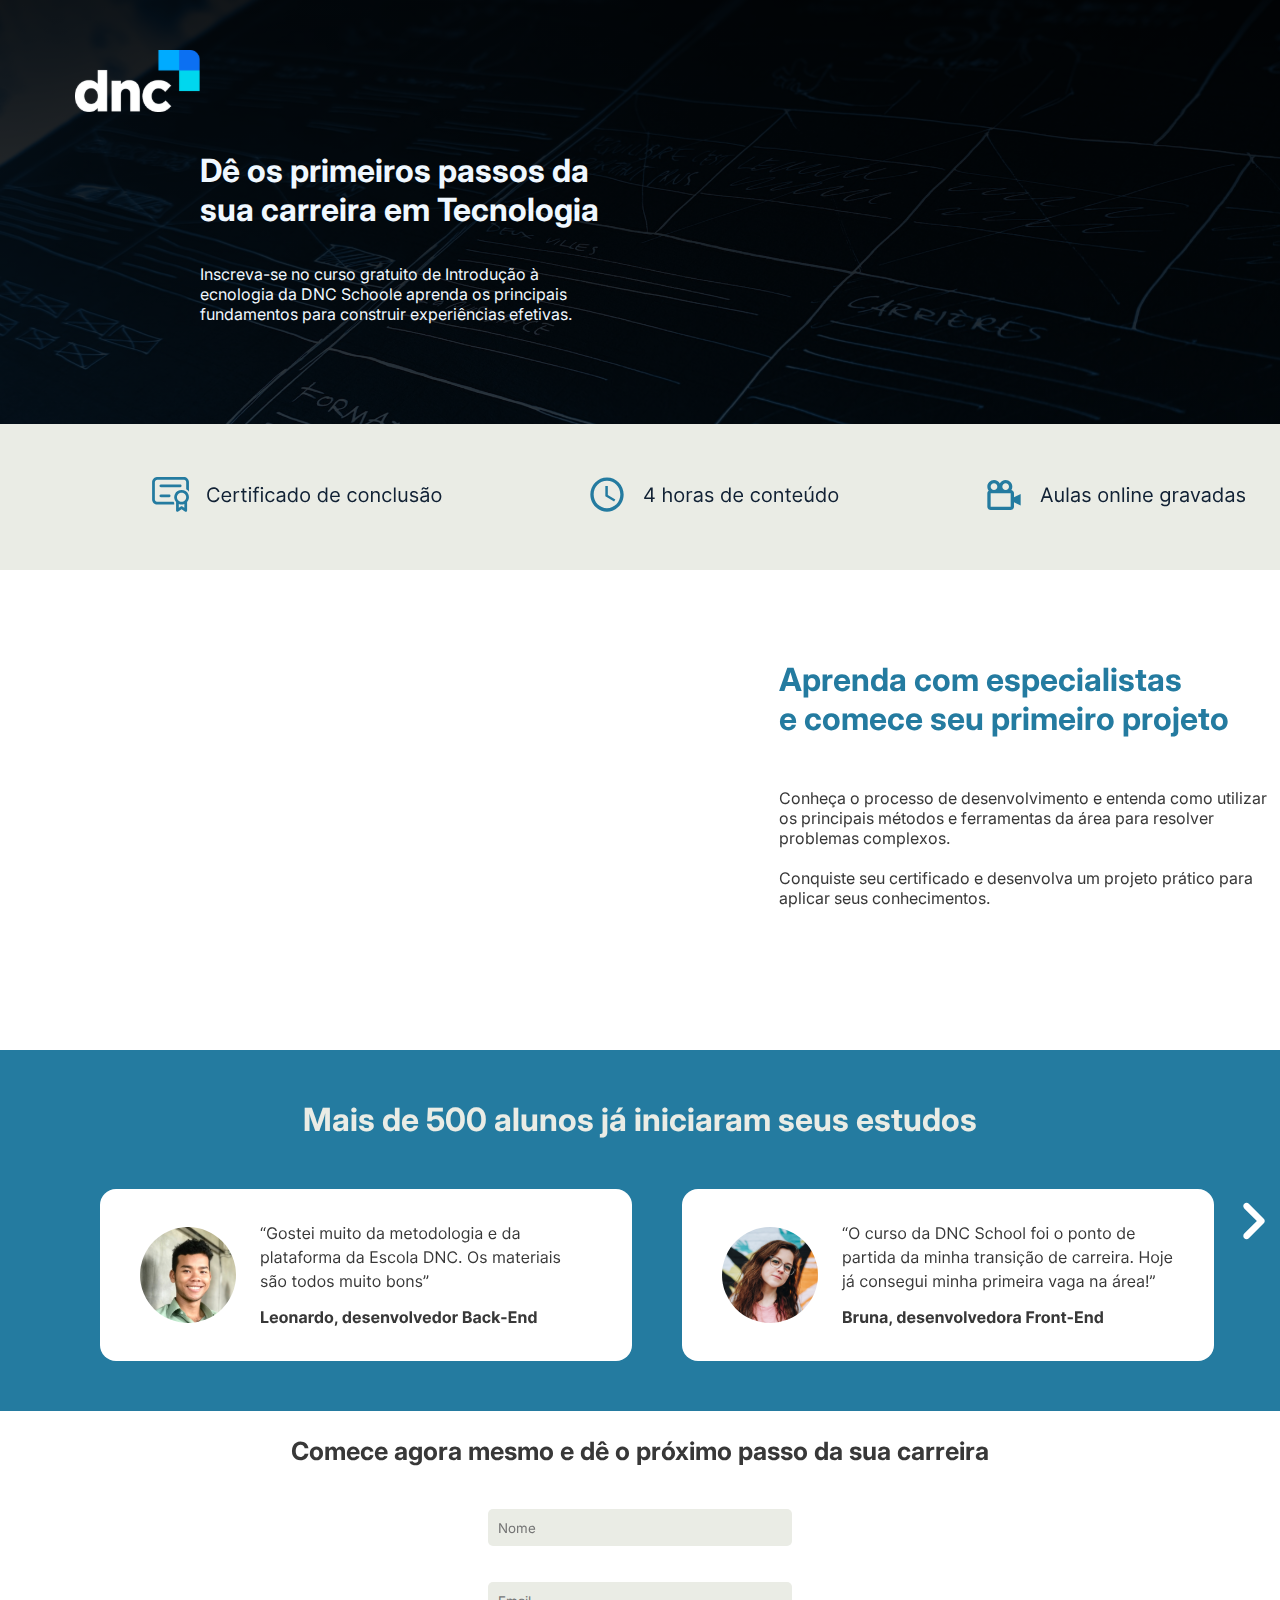
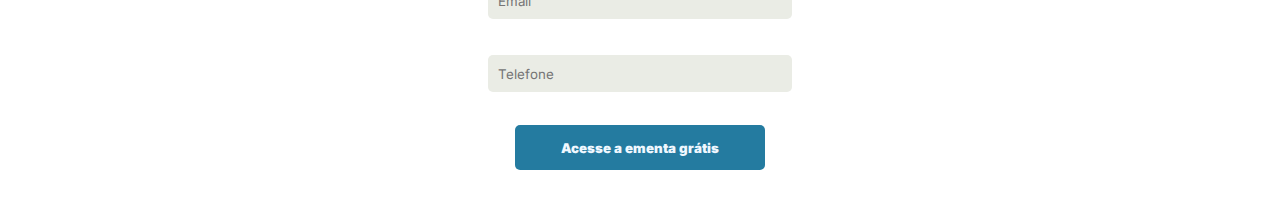
<file: index.html>
<!doctype html>
<html lang="pt-br">
<head>
    <meta charset="UTF-8">
    <meta name="viewport" content="width=device-width, initial-scale=1.0">
    <link rel="preconnect" href="https://fonts.googleapis.com">
    <link rel="preconnect" href="https://fonts.gstatic.com" crossorigin>
    <link href="https://fonts.googleapis.com/css2?family=Inter:wght@100;200;300;400;500;600;700;800;900&display=swap" rel="stylesheet">
    <link rel="stylesheet" href="style.css">
    <title>projeto do tk</title>
</head>
<body>

    <!-- PARTE SUPERIOR -->
    <div id="partesuperior">
    <a href="https://www.escoladnc.com.br/"> 
    <img src="./Imagens/logo.svg" id="logo" alt="Lodo Da DNC"></a>
    <h1 id="title">Dê os primeiros passos da <br> sua carreira em Tecnologia</h1>
    <p id="um">Inscreva-se no curso gratuito de Introdução à <br> 
        ecnologia da DNC Schoole aprenda os principais <br>
        fundamentos para construir experiências efetivas.
    </p>

    <!-- PARTE INFORMATIVA-->
    </div>
    <div id="parteinformativa">
    <img id="logocertificado" src="icones/certificado.svg" alt=" Crtificados ">
    </div>

    <!-- PARTE DO VIDEO -->
    <div id="partedovideo">
    <iframe id="video" width="600" height="350" src="https://www.youtube.com/embed/ITxGkd9h4n4" title="YouTube video player" frameborder="0" allow="accelerometer; autoplay; clipboard-write; encrypted-media; gyroscope; picture-in-picture; web-share" allowfullscreen></iframe>
    <div>
        <h1 id="tvideo">Aprenda com especialistas <br>
            e comece seu primeiro projeto</h1>
        <p id="textovideo">
            Conheça o processo de desenvolvimento e entenda como utilizar <br>
            os principais métodos e ferramentas da área para resolver <br>
            problemas complexos. <br><br>
   
            Conquiste seu certificado e desenvolva um projeto prático para <br>
            aplicar seus conhecimentos.
        </p>
    
    </div>
    </div>

    <!-- Carrossel -->
    <div id="carrossel">
        <div>
            <h1 id="textocarrossel"> 
                Mais de 500 alunos já iniciaram seus estudos
            </h1>
        </div>
        <div id="div-cads">
            <img id="esquerda" onclick=" RolarParaEsquerda()" class="seta" src="./icones/setaesquerda.svg" alt="">
            <img id="leonardo" class="card" src="./cards/leonardo.svg" alt="">
            <img id="bruna" class="card" src="./cards/bruna.svg" alt=""> 
            <img id="samanta" class="card" src="./cards/samanta.svg" alt="">
            <img id="direita" onclick=" RolarParaDireita()" class="seta" src="./icones/setadireita.svg" alt="">
        </div>
    </div>
    
    <!-- Formulario -->
    <div id="Formulario">
        <h1 id="titulo-formulario">
            Comece agora mesmo e dê o próximo passo da sua carreira
        </h1>
        <form action="https://api.sheetmonkey.io/form/r3nsUFBhyxMziyj6Hkuav9" method="post">
            <input type=" text" placeholder="  Nome" name="Name" required> <br>
            <input type="email" placeholder="  Email"name="Email" required > <br>
            <input type="number" placeholder="  Telefone"name="Phone"> <br>
            <input type="hidden" name="Created" value="x-sheetmonkey-current-date-time" />
            <button type="submit"> <strong> Acesse a ementa grátis </strong> </button>
        </form>
    </div>
    <script src="index.js"></script>

</body>
</html>
</file>
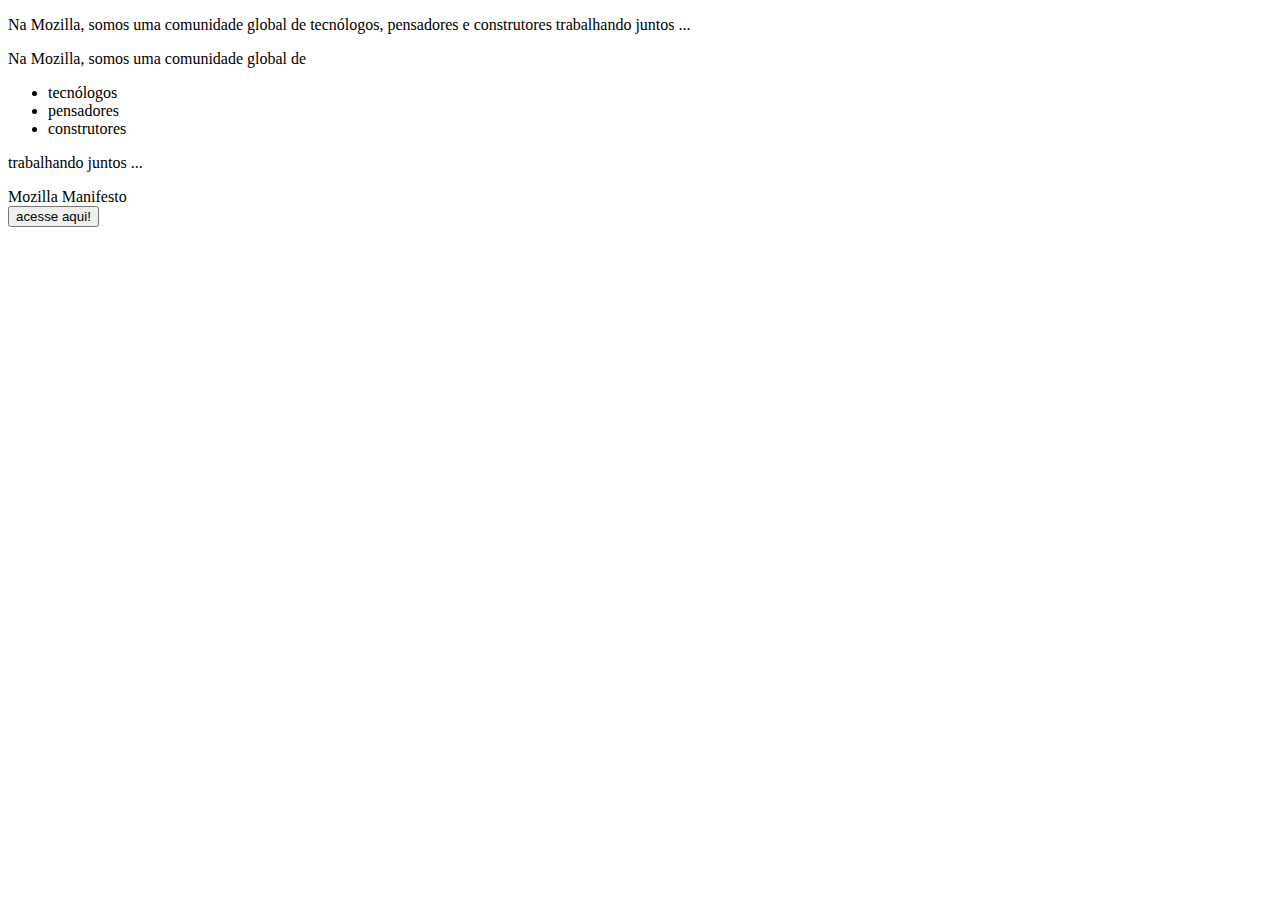
<file: index2.html>
<!DOCTYPE html>
<html lang="en">
<head>
    <meta charset="UTF-8">
    <meta name="viewport" content="width=device-width, initial-scale=1.0">
    <title>Document</title>
</head>
<body>
    <div>
        <p>
            Na Mozilla, somos uma comunidade global de tecnólogos, pensadores e construtores
            trabalhando juntos ...
          </p>
          
    </div>
    <div>
        <p>Na Mozilla, somos uma comunidade global de</p>

<ul>
  <li>tecnólogos</li>
  <li>pensadores</li>
  <li>construtores</li>
</ul>

<p>trabalhando juntos ... </p>

    </div>
    <div>
        <a>Mozilla Manifesto</a> <br>
        <a href="https://www.mozilla.org/pt-BR/about/manifesto/">
            <button>
                acesse aqui!
            </button>
        </a>

    </div>
</body>
</html>
</file>
<file: style.css>
*{
        margin: 0px;
        color: aliceblue;
        font-family: "inter";
    }

    #logo{
         margin-left: 75px;
         margin-top: 50px;
        }
    
    #logo:hover{
        transform:translateY(-12px);
        transition-duration: 1.5s;   
    }
    

        #title{
            margin-left: 200px;
            margin-top: 35px;
        }
        #um{
            margin-left: 200px;
            margin-top: 35px;
            padding-bottom: 100px;
        }
    #partesuperior{
        background-image: url(Imagens/fundoDoSite.svg);
    }
    
    #parteinformativa{
        background-color: #EAECE5;   
    }
    #logocertificado{
        margin-left: 150px;
        margin-top: 50px;
        margin-bottom: 50px;
    }
    #partedovideo{
        display: grid;
        grid-auto-flow: column;
        columns: auto;
        }
    #video{
        margin-left: 165px;
        margin-top: 65PX;
        margin-bottom: 65PX;
    }
    #tvideo{
        margin-top: 90px;
        color: #247BA0;
        
    }
    #textovideo{
        margin-top: 50px;
        color: #383838;
    }

    #carrossel{
        padding: 50px;
        background-color: #247BA0;
    }

    #textocarrossel{
        color:#EAECE5 ;
        text-align: center;
    }

    #div-cads{
        display: grid;
        grid-auto-flow: column;
        columns: auto;
    }

    .card{
        margin-top: 50px;
        margin-left: 50px;
    }

    #esquerda{
        display: none;
    }

    #samanta{
        display: none;
    }
    .seta{
        margin-top: 55%;
        cursor: pointer;
    }
    .seta:hover{
        transform:translateX(10px);
        transition-duration: 1s;
    }

    #Formulario{
        text-align: center;

    }

    #titulo-formulario{
        font-size: 25px;
        margin: 25px;
        color: #383838;
    }
    input{
        color: #383838;
        width: 300px;
        height: 35px;
        background-color: #EAECE5;
        margin: 18px;
        border: 2px;
        border-radius: 5px;
    }
    
    button{
        background-color: #247BA0;
        width: 250px;
        height:45px;
        margin: 15px;
        border: 2px;
        border-radius: 5px;
        margin-bottom: 50px;
        font-weight: bolder;
        cursor: pointer;
    }

    button:hover{
        background-color: #184e66;
        color: white;
        transform: translateY(-7px);
        transition-duration: 1s;
        box-shadow: 0px 15px 25px #0d133b ;
    }
</file>
